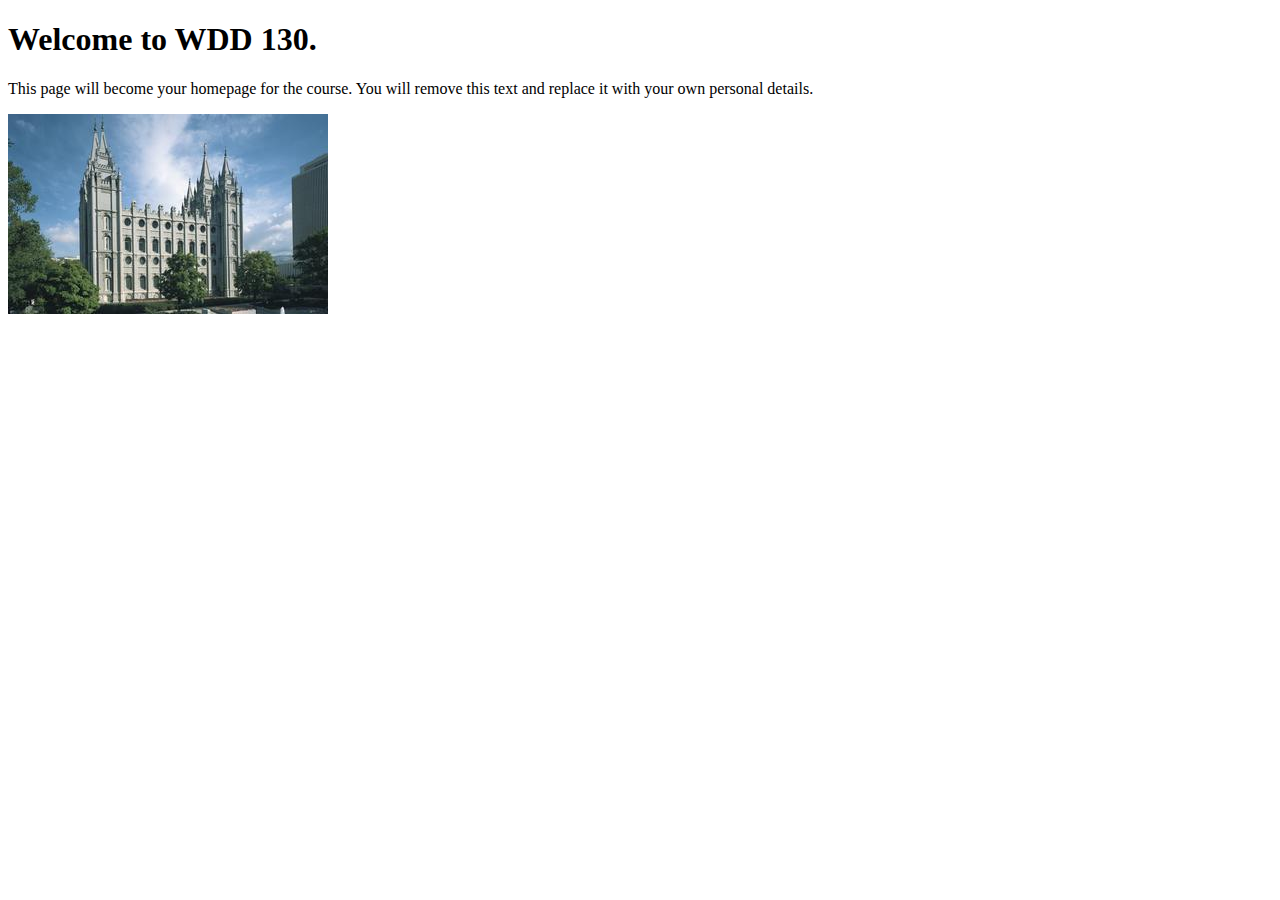
<file: index.html>
<!DOCTYPE html>
<html lang="en">
<head>
    <meta charset="UTF-8">
    <meta name="viewport" content="width=device-width, initial-scale=1.0">
    <title>WDD 130 | Personal Homepage</title>
</head>
<body>
    <h1>Welcome to WDD 130.</h1>
    <p>This page will become your homepage for the course. You will remove this text and replace it with your own personal details.</p>

    <img src="images/salt-lake-temple.jpg" alt="The Salt Lake Temple.">
</body>
</html>
</file>
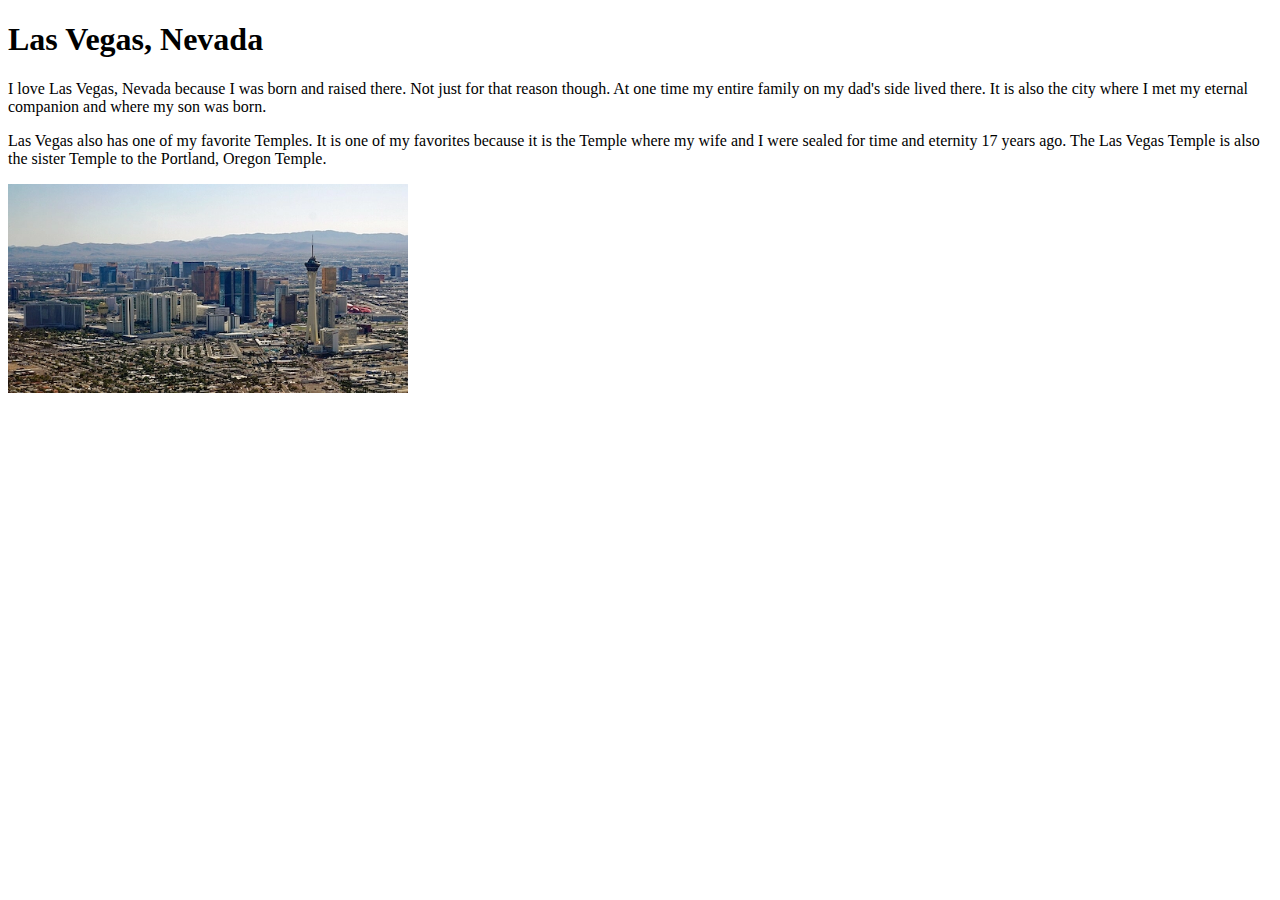
<file: week01/favorite-city.html>
<!DOCTYPE html>
<html lang="en">
    <head>
        <meta charset="UTF-8">
        <meta name="viewport" content="width=device-width, initial-scale=1.0">
        <title>WDD 130 | My Favorite City</title>
    </head>
    <body>
        <h1>
            Las Vegas, Nevada
        </h1>
        <p>
            I love Las Vegas, Nevada because I was born and raised there. Not just for that reason though. At one time my entire family on my dad's side lived there. It is also the city where I met my eternal companion and where my son was born.
        </p>
        <p>
            Las Vegas also has one of my favorite Temples. It is one of my favorites because it is the Temple where my wife and I were sealed for time and eternity 17 years ago. The Las Vegas Temple is also the sister Temple to the Portland, Oregon Temple.
        </p>
        <img src="images/vegas.webp" alt="Las Vegas Nevada" width="400">
    </body>
</html>
</file>
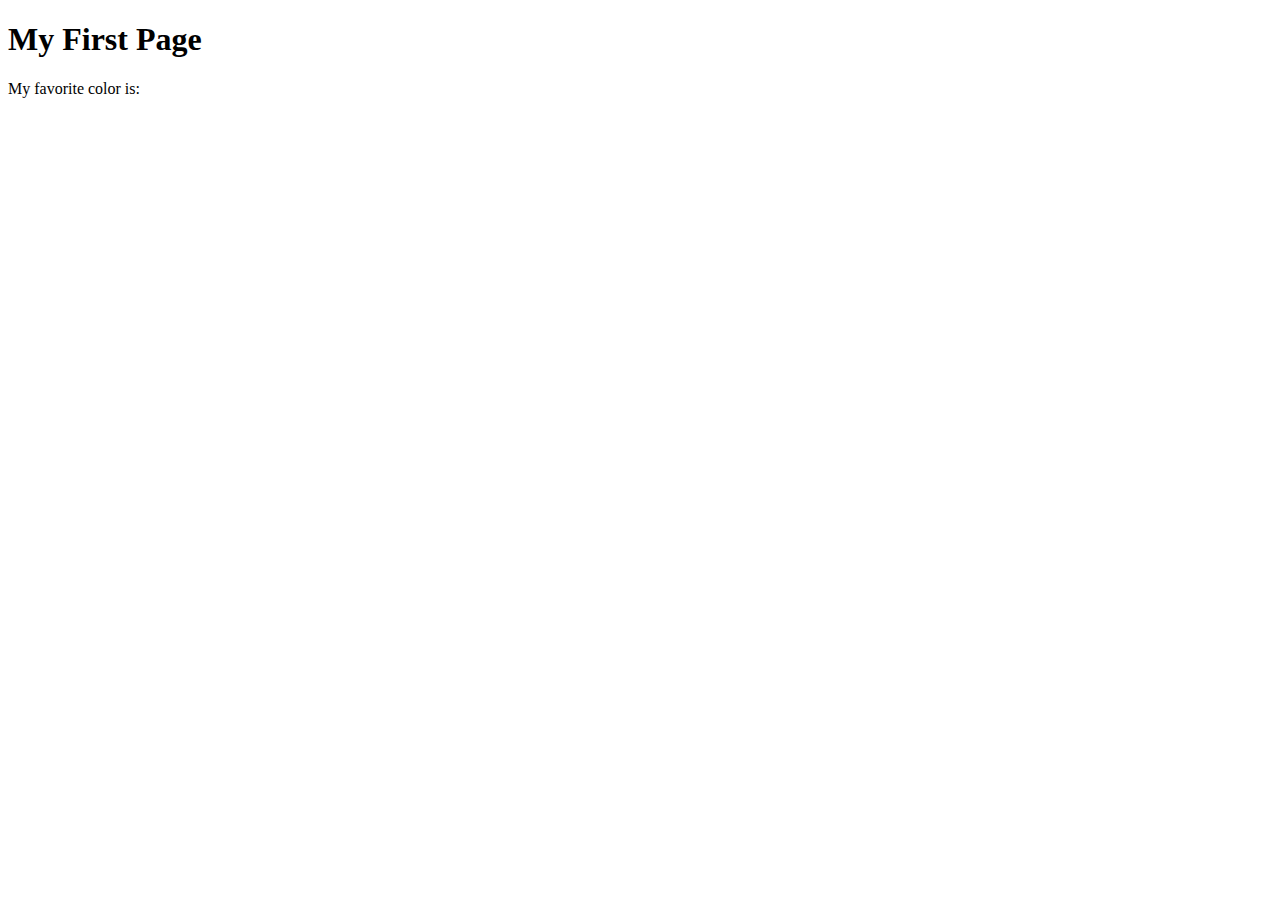
<file: week01/first-page.html>
<!DOCTYPE html>
<html lang="en">
<head>
    <meta charset="UTF-8">
    <meta name="viewport" content="width=device-width, initial-scale=1.0">
    <title>My First Page</title>
</head>
<body>
    <h1>My First Page</h1>
    <p>My favorite color is: </p>
</body>
</html>
</file>
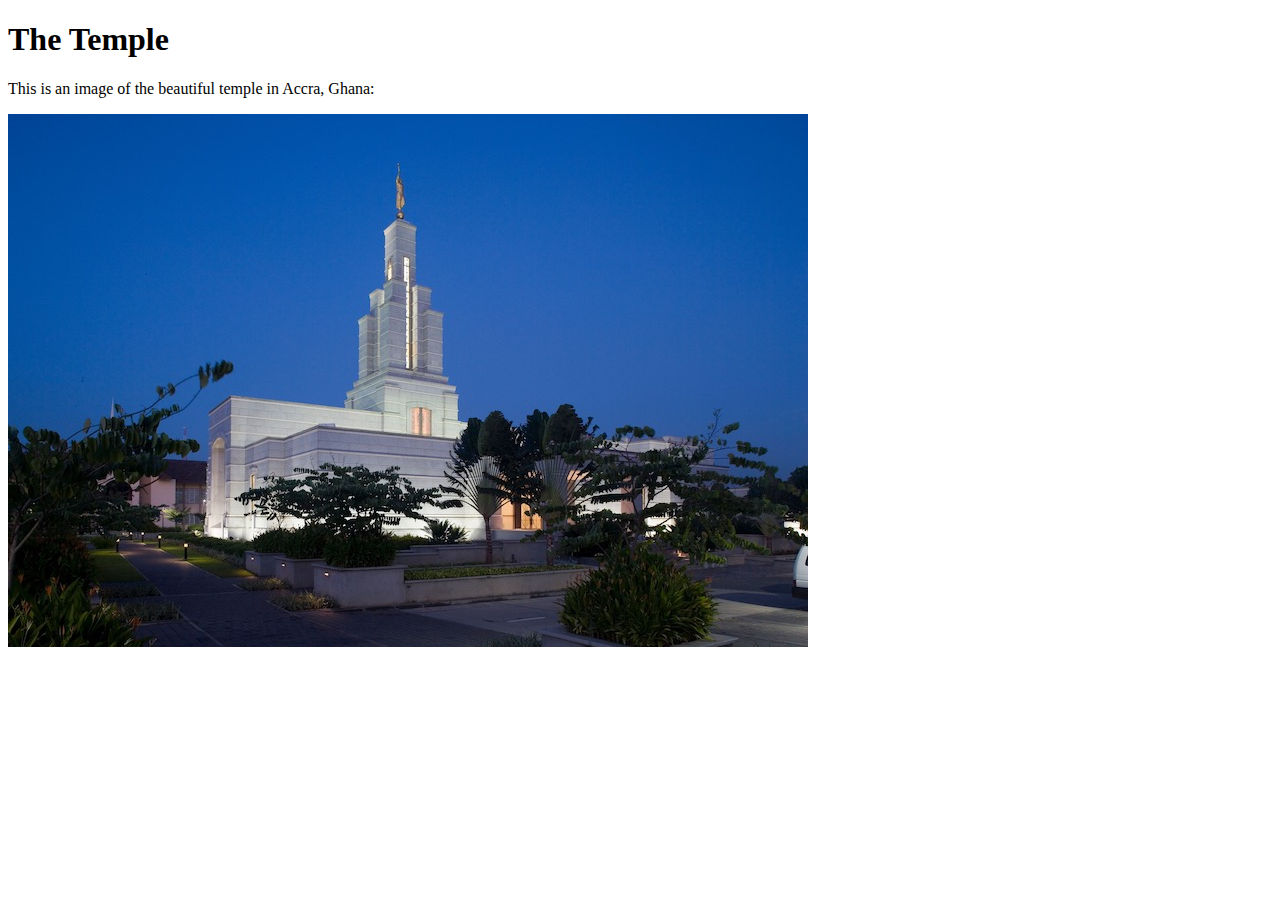
<file: week01/images-solution.html>
<!DOCTYPE html>
<html lang="en">
<head>
    <meta charset="UTF-8">
    <meta name="viewport" content="width=device-width, initial-scale=1.0">
    <title>Temple Image</title>
</head>
<body>
    <h1>The Temple</h1>
    <p>This is an image of the beautiful temple in Accra, Ghana:</p>
    <img src="images/temple-small.jpg" alt="The Accra Ghana Temple">
    
</body>
</html>
</file>
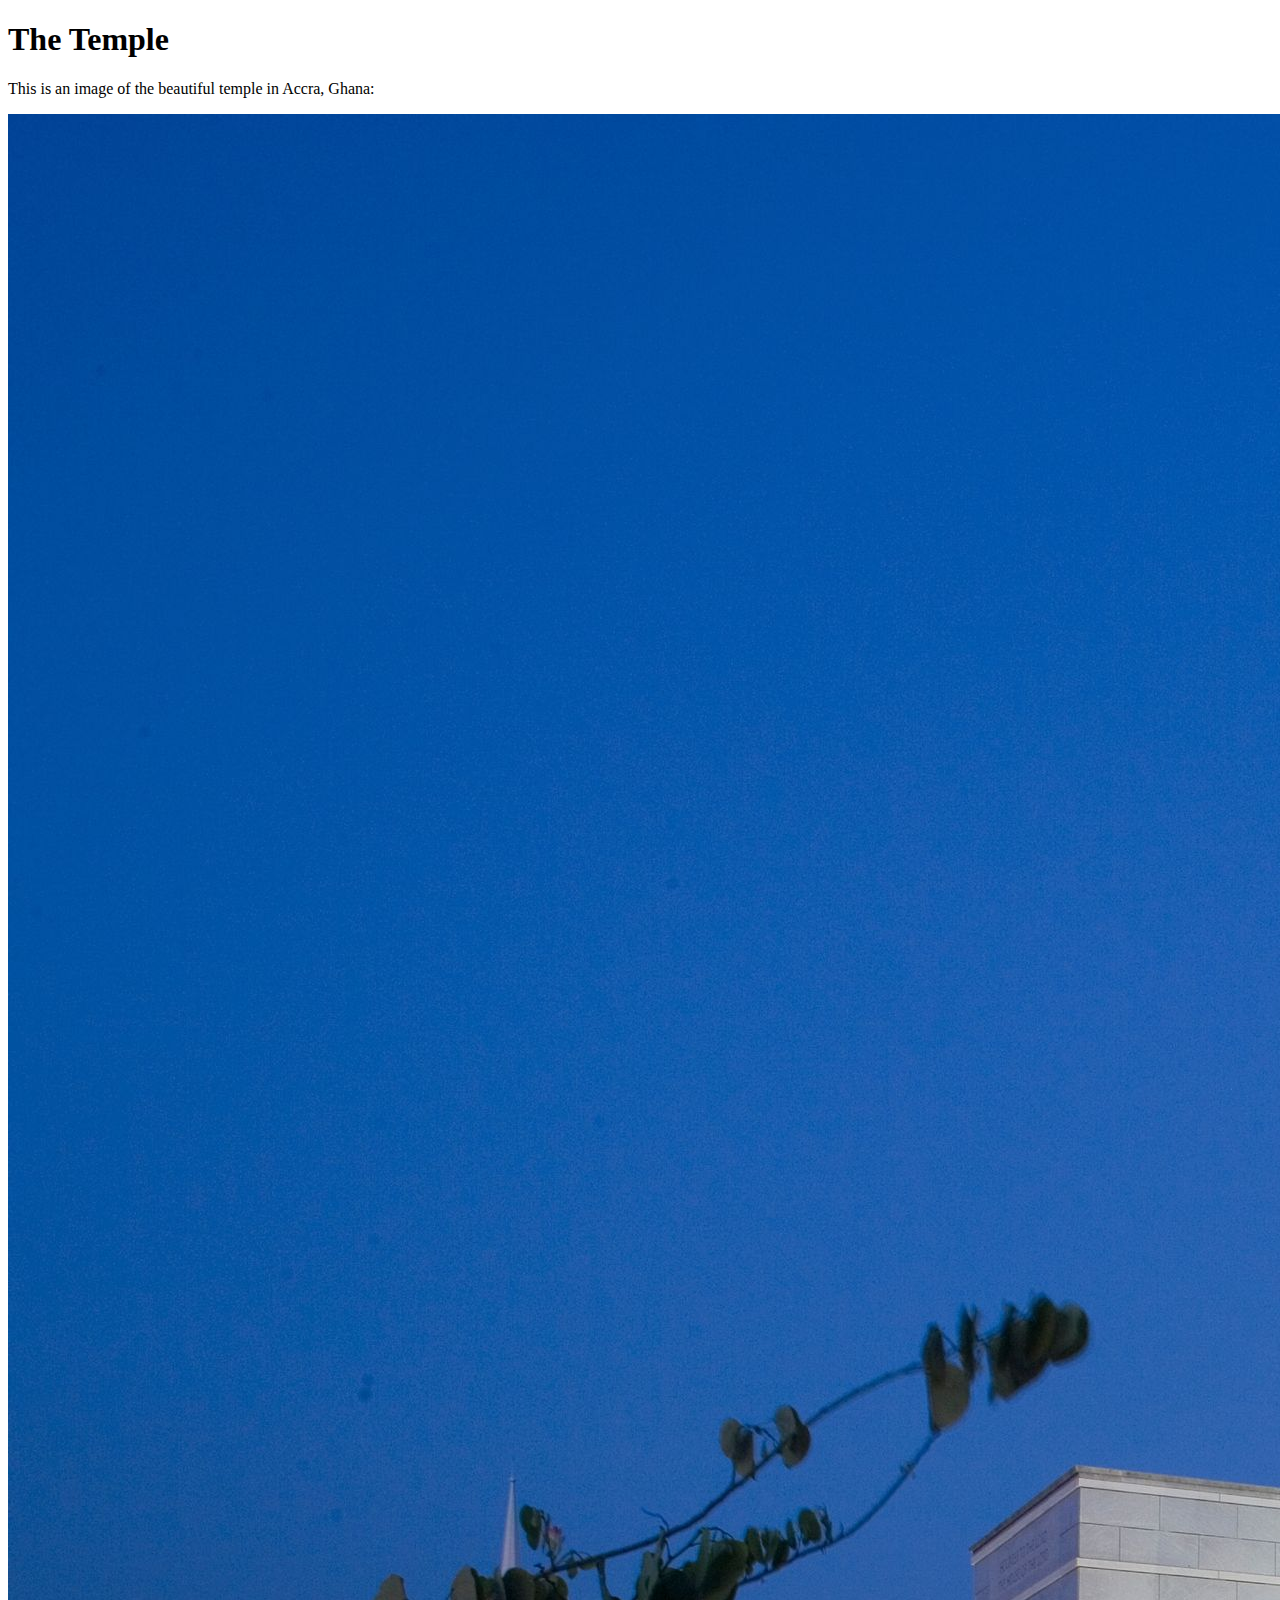
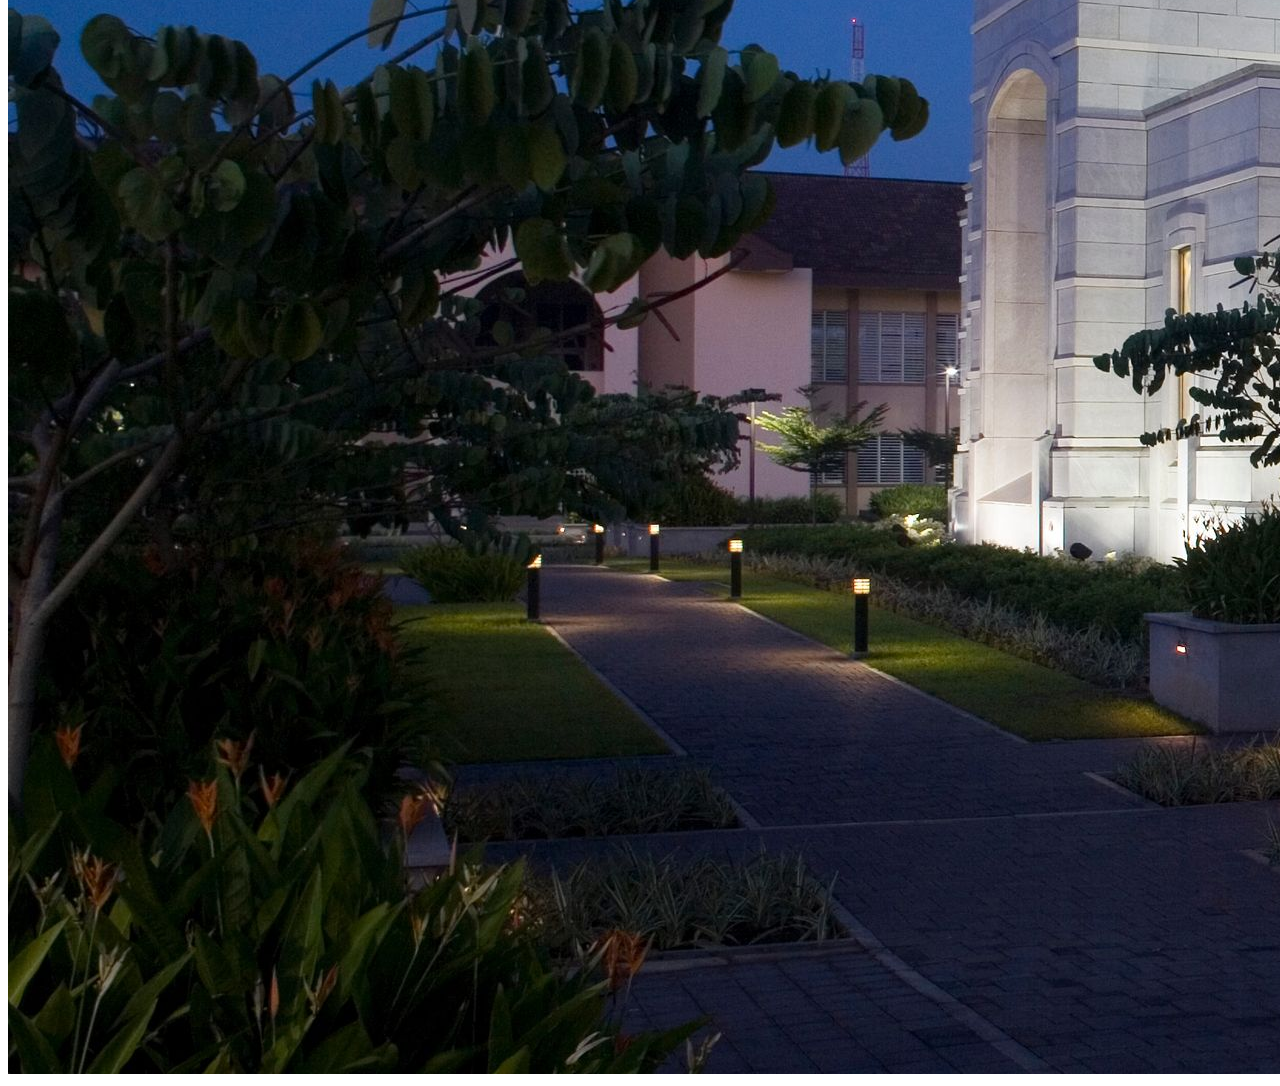
<file: week01/images.html>
<!DOCTYPE html>
<html lang="en">
<head>
    <meta charset="UTF-8">
    <meta name="viewport" content="width=device-width, initial-scale=1.0">
    <title>Temple Image</title>
</head>
<body>
    <h1>The Temple</h1>
    <p>This is an image of the beautiful temple in Accra, Ghana:</p>
    <img src="images/temple-large.jpeg" alt="The Accra Ghana Temple">
    
</body>
</html>
</file>
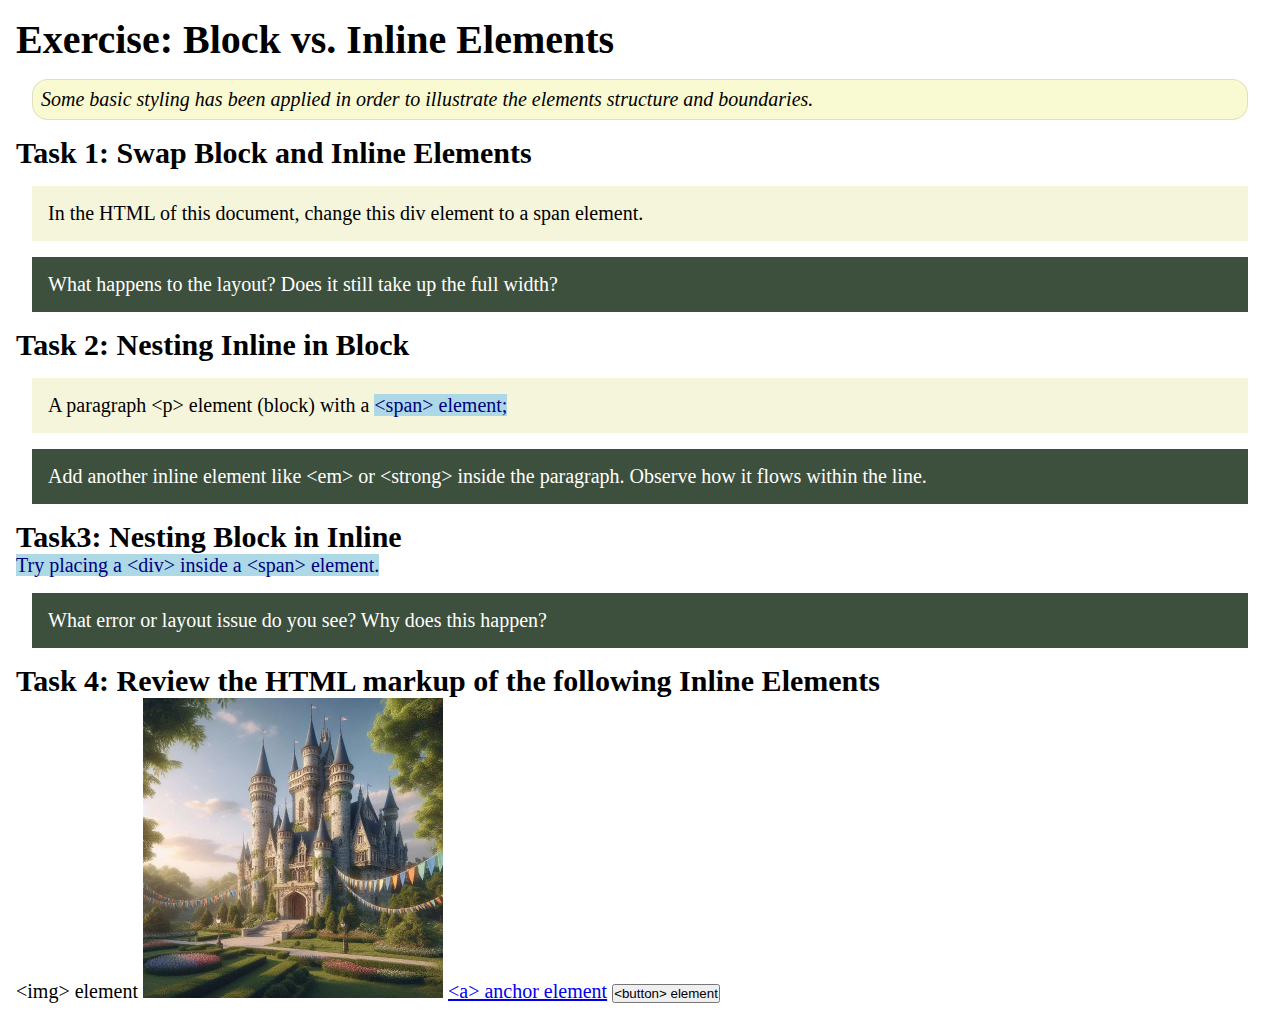
<file: week02/block-vs-inline.html>
<!DOCTYPE html>
<html lang="en">

<head>
    <meta charset="UTF-8">
    <meta name="viewport" content="width=device-width, initial-scale=1.0">
    <title>Exercise: Block vs. Inline Elements</title>
    <link rel="stylesheet" href="styles/block-vs-inline.css">
</head>

<body>
    <main>
        <h1>Exercise: Block vs. Inline Elements</h1>
        <p class="note">Some basic styling has been applied in order to illustrate the elements structure and
            boundaries.</p>

        <h2>Task 1: Swap Block and Inline Elements</h2>
        <div>In the HTML of this document, change this div element to a span element.</div>

        <p class="question">What happens to the layout? Does it still take up the full width?</p>

        <h2>Task 2: Nesting Inline in Block</h2>
        <p>A paragraph &lt;p&gt; element (block) with a <span>&lt;span&gt; element;</span></p>
        <p class="question">Add another inline element like &lt;em&gt; or &lt;strong&gt; inside the paragraph. Observe
            how it flows within the line.</p>

        <h2>Task3: Nesting Block in Inline</h2>
        <span>Try placing a &lt;div&gt; inside a &lt;span&gt; element.</span>
            <p class="question">What error or layout issue do you see? Why does this happen?</p>


            <h2>Task 4: Review the HTML markup of the following Inline Elements</h2>
        &lt;img&gt; element
        <img src="images/castle.webp" alt="placeholder image (images are inline)" width="300" height="300">
        <a href="https://churchofjesuschrist.org">&lt;a&gt; anchor element</a>
        <button type="button">&lt;button&gt; element</button>
    </main>
</body>

</html>
</file>
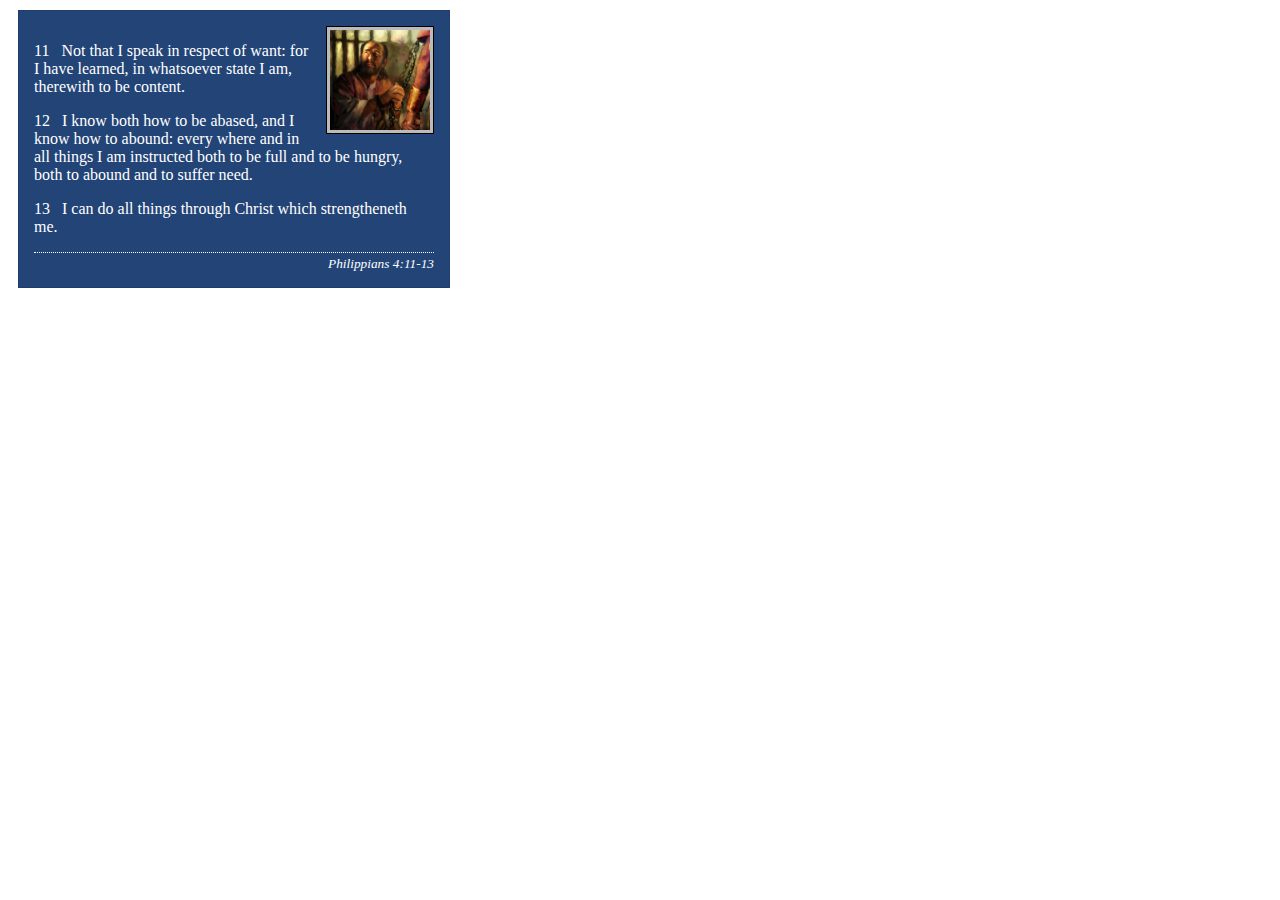
<file: week02/box-model-solution.html>
<!DOCTYPE html>
<html lang="en">
<head>
    <meta charset="UTF-8">
    <meta name="viewport" content="width=device-width, initial-scale=1.0">
    <title>Box Model Activity</title>
    <link rel="stylesheet" href="styles/box-model-solution.css">
</head>
<body>
    <main>
        <div class="callout">
            <img src="images/apostle-paul-imprisoned.webp" alt="Paul the Apostle - Imprisoned in Rome" width="200" height="200">
            <blockquote>
                <p>11 &nbsp; Not that I speak in respect of want: for I have learned, in whatsoever state I am, therewith to be content.</p>
                <p>12 &nbsp; I know both how to be abased, and I know how to abound: every where and in all things I am instructed both to be full and to be hungry, both to abound and to suffer need.</p>
                <p>13 &nbsp; I can do all things through Christ which strengtheneth me.</p>
            </blockquote>
            <cite>Philippians 4:11-13</cite>
        </div>
    </main>
</body>
</html>
</file>
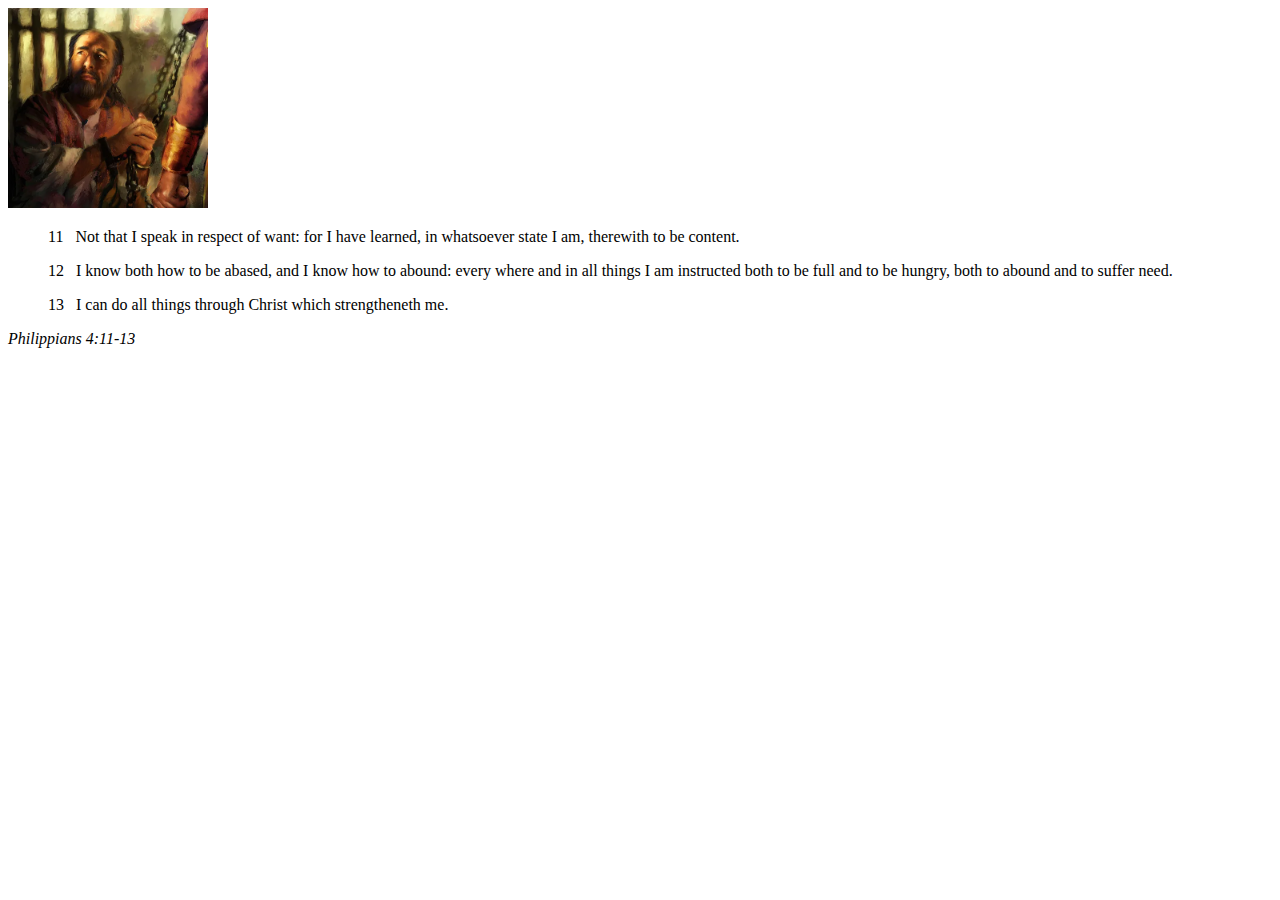
<file: week02/box-model.html>
<!DOCTYPE html>
<html lang="en">
<head>
    <meta charset="UTF-8">
    <meta name="viewport" content="width=device-width, initial-scale=1.0">
    <title>Box Model Activity</title>
</head>
<body>
    <main>
        <div class="callout">
            <img src="images/apostle-paul-imprisoned.webp" alt="Paul the Apostle - Imprisoned in Rome" width="200" height="200">
            <blockquote>
                <p>11 &nbsp; Not that I speak in respect of want: for I have learned, in whatsoever state I am, therewith to be content.</p>
                <p>12 &nbsp; I know both how to be abased, and I know how to abound: every where and in all things I am instructed both to be full and to be hungry, both to abound and to suffer need.</p>
                <p>13 &nbsp; I can do all things through Christ which strengtheneth me.</p>
            </blockquote>
            <cite>Philippians 4:11-13</cite>
        </div>
    </main>
</body>
</html>
</file>
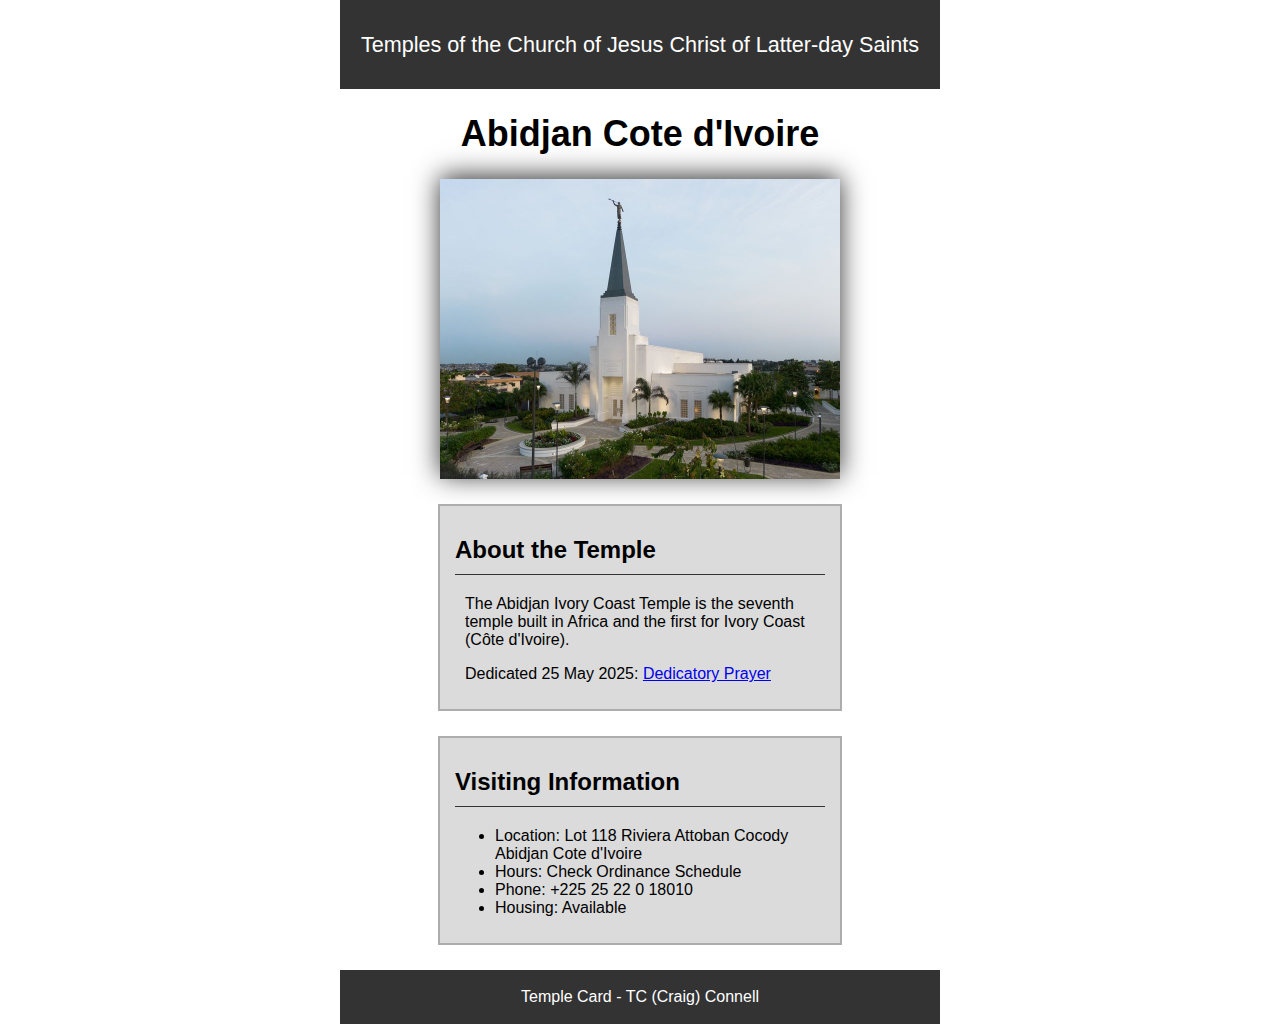
<file: week02/temple.html>
<!DOCTYPE html>
<html lang="en">

<head>
    <meta charset="UTF-8">
    <meta name="viewport" content="width=device-width, initial-scale=1.0">
    <title>Temple Card - Abidjan Cote d'Ivoire</title>
    <link rel="stylesheet" href="styles/temple.css">
</head>

<body>
    <header>
        <p>Temples of the Church of Jesus Christ of Latter-day Saints</p>
    </header>
    <main>
        <h1>Abidjan Cote d'Ivoire</h1>
        <picture>
            <img src="images/abidjan-ivory-coast.jpeg" alt="Abidjan Cote d'Ivoire Temple">
        </picture>
        <section>
            <h2>About the Temple</h2>
            <p>The Abidjan Ivory Coast Temple is the seventh temple built in Africa and the first for Ivory Coast (Côte
                d'Ivoire).</p>
            <p>Dedicated 25 May 2025: <a
                    href="https://www.churchofjesuschrist.org/temples/dedicatory-prayer/abidjan-ivory-coast-temple/2025-05-25?lang=eng"
                    target="_blank" rel="noopener noreferrer">Dedicatory Prayer</a></p>
        </section>
        <section>
            <h2>Visiting Information</h2>
            <ul>
                <li>Location: Lot 118 Riviera Attoban Cocody Abidjan Cote d'Ivoire</li>
                <li>Hours: Check Ordinance Schedule</li>
                <li>Phone: +225 25 22 0 18010</li>
                <li>Housing: Available</li>
            </ul>
        </section>
    </main>
    <footer>
        <p>Temple Card - TC (Craig) Connell</p>
    </footer>
</body>

</html>
</file>
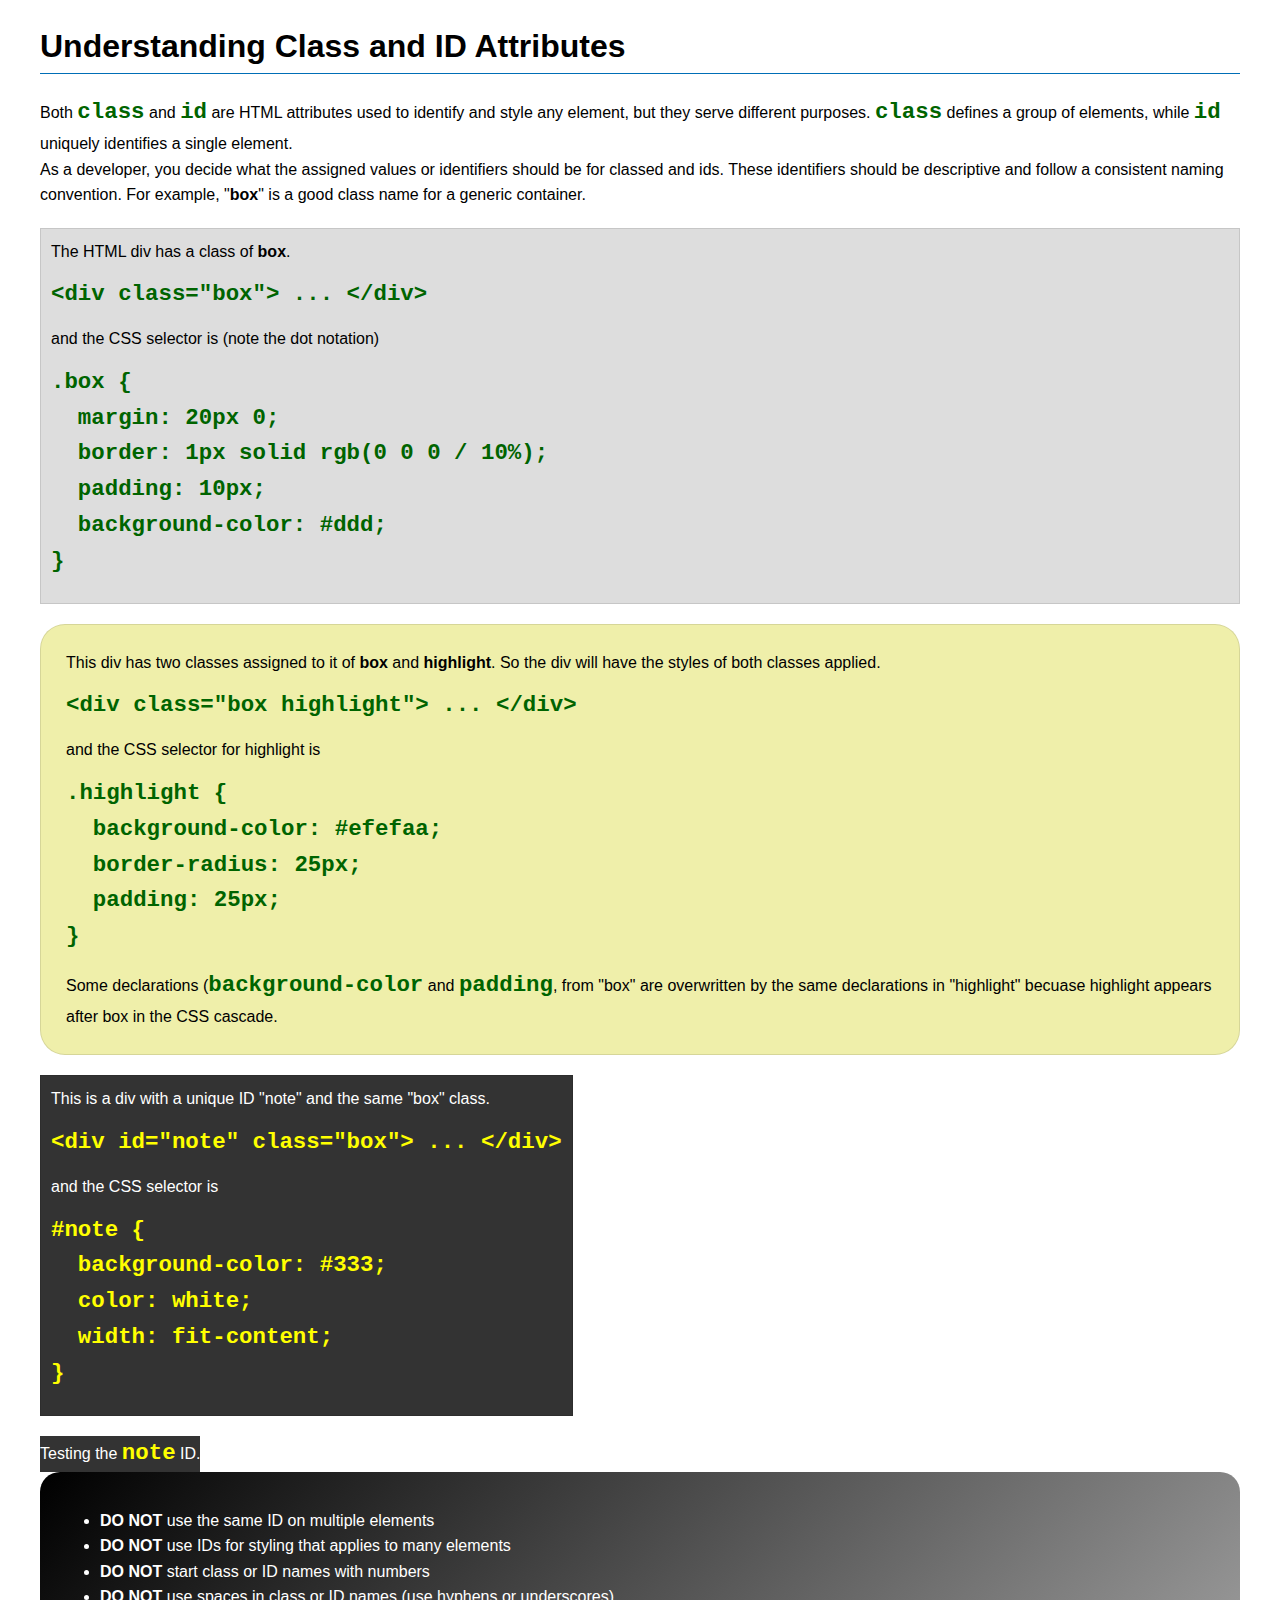
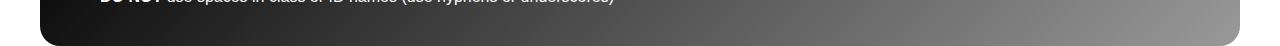
<file: week03/class-and-id.html>
<!DOCTYPE html>
<html lang="en">

<head>
    <meta charset="UTF-8">
    <meta name="viewport" content="width=device-width, initial-scale=1.0">
    <title>Class vs ID Attributes</title>
    <link rel="stylesheet" href="styles/class-and-id.css">
</head>

<body>
    <h1>Understanding Class and ID Attributes</h1>
    <p>Both <code>class</code> and <code>id</code> are HTML attributes used to identify and style any element, but they
        serve different purposes. <code>class</code> defines a group of elements, while <code>id</code> uniquely
        identifies a single element.</p>
    <p>As a developer, you decide what the assigned values or identifiers should be for classed and ids. These
        identifiers should be
        descriptive and follow a consistent naming convention. For example, "<strong>box</strong>" is a good class name
        for a generic container.</p>
    <div class="box">
        <p>The HTML div has a class of <strong>box</strong>.</p>
        <pre><code class="html">&lt;div class="box"&gt; ... &lt;/div&gt;</code></pre>
        and the CSS selector is (note the dot notation)
        <pre><code class="css">.box {
  margin: 20px 0;
  border: 1px solid rgb(0 0 0 / 10%);
  padding: 10px;
  background-color: #ddd; 
}</code></pre>
    </div>

    <div class="box highlight">
        <p>This div has two classes assigned to it of <strong>box</strong> and <strong>highlight</strong>. So the div
            will have the styles of both classes applied.</p>
        <pre><code class="html">&lt;div class="box highlight"&gt; ... &lt;/div&gt;</code></pre>
        and the CSS selector for highlight is
        <pre><code class="css">.highlight {
  background-color: #efefaa;
  border-radius: 25px;
  padding: 25px;
}</code></pre>
<p>Some declarations (<code>background-color</code> and <code>padding</code>, from "box" are overwritten by the same declarations in "highlight" becuase highlight appears after box in the CSS cascade.</p>
    </div>

    <div id="note" class="box">
        <p>This is a div with a unique ID "note" and the same "box" class.</p>
        <pre><code class="html">&lt;div id="note" class="box"&gt; ... &lt;/div&gt;</code></pre>
        and the CSS selector is
        <pre><code class="css">#note {
  background-color: #333;
  color: white;
  width: fit-content;
}</code></pre>
    </div>

    <div id="note">
        <p>Testing the <code>note</code> ID.</p>
    </div>

    <section id="best-practice">
        <ul>
            <li><strong>DO NOT</strong> use the same ID on multiple elements</li>
            <li><strong>DO NOT</strong> use IDs for styling that applies to many elements</li>
            <li><strong>DO NOT</strong> start class or ID names with numbers</li>
            <li><strong>DO NOT</strong> use spaces in class or ID names (use hyphens or underscores)</li>
        </ul>
    </section>




</body>

</html>
</file>
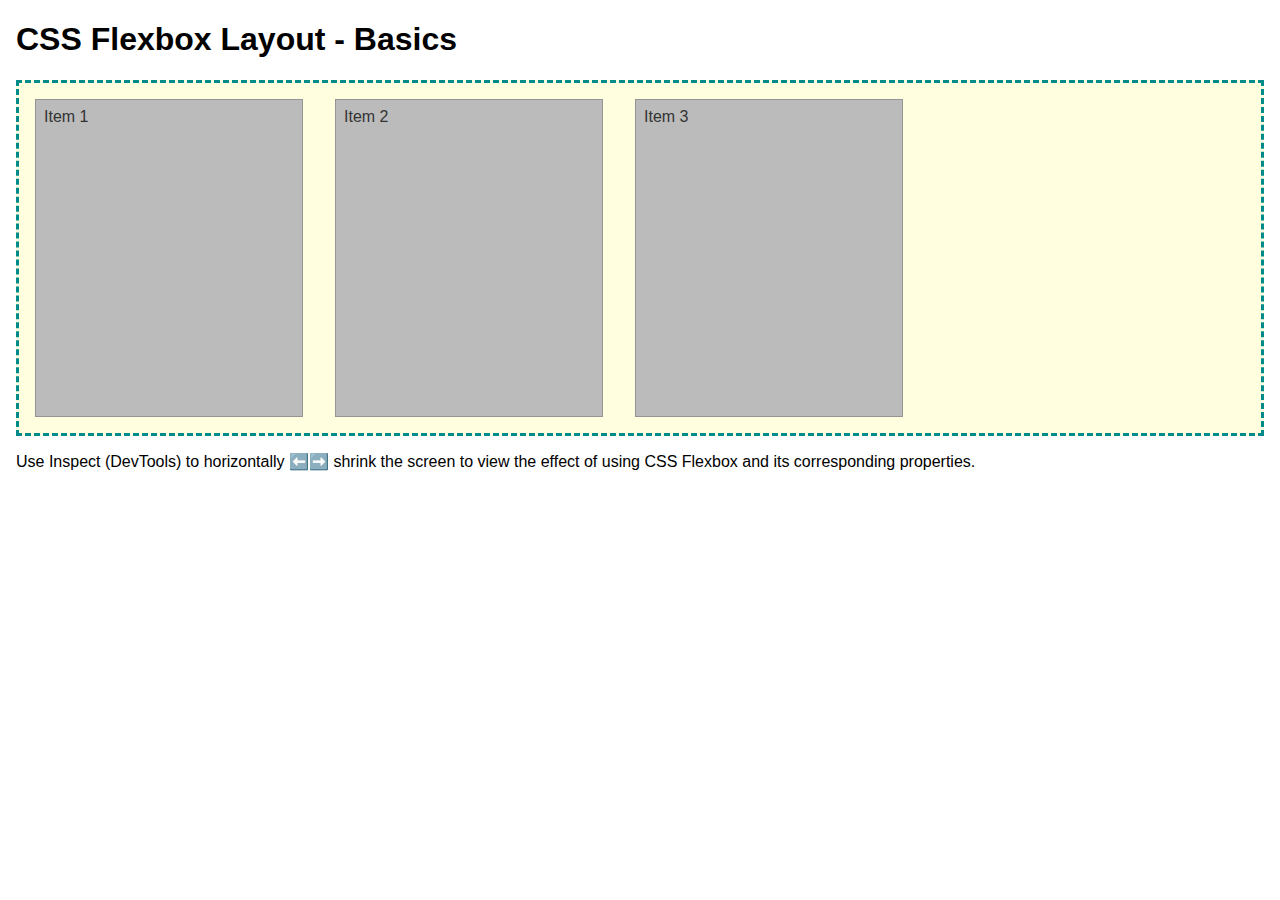
<file: week04/flexbox-layout.html>
<!DOCTYPE html>
<html lang="en">
<head>
    <meta charset="UTF-8">
    <meta name="viewport" content="width=device-width, initial-scale=1.0">
    <title>CSS Flexbox Layout - Basics</title>
    <link rel="stylesheet" href="styles/flexbox.css">
</head>
<body>
    <main>
        <h1>CSS Flexbox Layout - Basics</h1>
        <div class="flex-container">
            <div class="flex-item item1">Item 1</div>
            <div class="flex-item item2">Item 2</div>
            <div class="flex-item item3">Item 3</div>
        </div>
        <p>Use Inspect (DevTools) to horizontally ⬅️➡️ shrink the screen to view the effect of using CSS Flexbox and its corresponding properties.</p>
    </main>
</body>
</html>
</file>
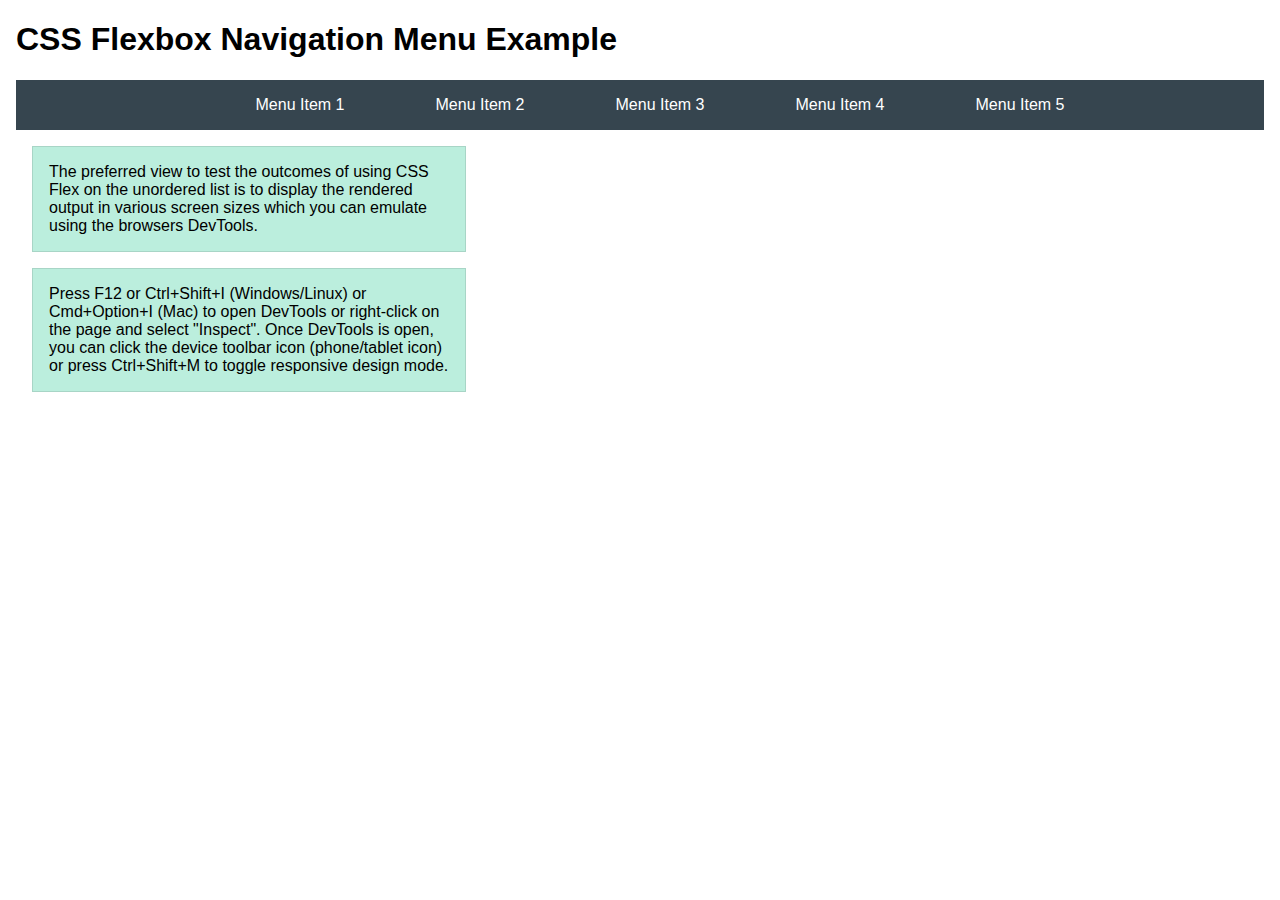
<file: week04/flexbox-menu.html>
<!DOCTYPE html>
<html lang="en">
<head>
    <meta charset="UTF-8">
    <meta name="viewport" content="width=device-width, initial-scale=1.0">
    <title>CSS Flexbox - Navigation Menu</title>
    <link rel="stylesheet" href="styles/flexbox-menu.css">
</head>
<body>
    <main>
        <h1>CSS Flexbox Navigation Menu Example</h1>
        <nav>
            <ul>
                <li><a href="#">Menu Item 1</a></li>
                <li><a href="#">Menu Item 2</a></li>
                <li><a href="#">Menu Item 3</a></li>
                <li><a href="#">Menu Item 4</a></li>
                <li><a href="#">Menu Item 5</a></li>
            </ul>
        </nav>
        <p>The preferred view to test the outcomes of using CSS Flex on the unordered list is to display the rendered output in various screen sizes which you can emulate using the browsers DevTools.</p>

        <p>Press F12 or Ctrl+Shift+I (Windows/Linux) or Cmd+Option+I (Mac) to open DevTools or right-click on the page and select "Inspect". Once DevTools is open, you can click the device toolbar icon (phone/tablet icon) or press Ctrl+Shift+M to toggle responsive design mode.</p>

                      
        
    </main>
</body>
</html>
</file>
<file: week02/styles/block-vs-inline.css>
* {
    margin: 0;
    padding: 0;
}

body {
    font-size: 20px;
    margin: 1rem;
}

p,
div {
    background-color: beige;
    margin: 1rem;
    padding: 1rem;
}

span {
    color: navy;
    background-color: lightblue;
}

code {
    margin: 0;
    padding: 0;
    color: green;
    font-size: 1.2rem;
}

.note {
    font-style: italic;
    background-color: lightgoldenrodyellow;
    border-radius: 1rem;
    border: 1px solid rgb(0 0 0 / 10%);
    margin: 1rem;
    padding: .5rem;
}

.question {
    background-color: #3d503d;
    color: #fff;
}
</file>
<file: week02/styles/box-model-solution.css>
.callout {
    max-width: 400px;
    margin: 10px;
    border: 1px solid rgba(0, 0, 0, .1);
    padding: 15px;
    background-color: #247;
    color: #fff;
}

.callout img {
    float: right;
    margin: 0 0 10px 15px;
    border: 1px solid #000;
    padding: 3px;
    background-color: #bbb;
    width: 100px;
    height: auto;

}

blockquote {
    margin: 0;
}

cite {
    display: block;
    border-top: 1px dotted #fff;
    padding-top: 3px;
    text-align: right;
    font-size: smaller;
}
</file>
<file: week02/styles/temple.css>
body {
    max-width: 600px;
    margin: 0 auto;
    font-family: Arial, Helvetica, sans-serif;
}

header {
    background-color: #333;
    color: white;
    padding: 10px;
    text-align: center;
    font-size: 1.35rem;
}

h1 {
    text-align: center;
    font-size: 2.25rem;
}

picture img {
    width: 400px;
    height: auto;
    margin: 0 auto;
    display: block;
   box-shadow: 0 -3px 25px #333;
}

section {
    background-color: #dbdbdb;
    max-width: 370px;
    margin: 0 auto;
    padding: 10px 15px;
    margin-top: 25px;
    border: 2px solid #adadad;
}

section h2 {
    border-bottom: 1px solid #333;
    padding-bottom: 10px;
}

section p {
    padding: 0 10px;    
}

footer {
    background-color: #333;
    color: white;
    padding: 2px;
    text-align: center;
    margin-top: 25px;
}
</file>
<file: week03/styles/class-and-id.css>
body {
    font-family: Arial, sans-serif;
    line-height: 1.6;
    margin: 0;
    padding: 0 40px;
}

h1 {
    border-bottom: 1px solid rgb(0 110 182);
    padding-bottom: 0;
}



p {
    margin: 0;
}

code {
    color: darkgreen;
    font-weight: 700;
    font-size: 1.4rem;
}

/* Class examples - can be reused */

.box {
    margin: 20px 0;
    border: 1px solid rgb(0 0 0 / 10%);
    padding: 10px;
    background-color: #ddd; /* this is shorthand for #dddddd */
}

.highlight {
    background-color: #efefaa;
    border-radius: 25px;
    padding: 25px;
}

/* ID examples - should be unique */

#note {
    background-color: #333;
    color: white;
    width: fit-content;
}

#note code {
    color: yellow;
}

#best-practice {
    background: linear-gradient(135deg, #000 0%, #999 100%);
    color: white;
    border-radius: 20px;
    padding: 20px
}
</file>
<file: week04/styles/flexbox.css>
body {
    font-family: Helvetica, Arial, sans-serif;
    margin: 1rem;
}

.flex-container {
    border: 3px dashed darkcyan;
    background-color: lightyellow;
    display: flex;
    flex-wrap: wrap;
}

.flex-item {
    width: 250px;
    margin: 1rem;
    border: 1px solid rgb(0 0 0 / 20%);
    padding: 0.5rem;
    background-color: #bbb;
    color: #333;
}

.item1 {
    min-height: 100px;
}

.item2 {
    min-height: 200px;
}

.item3 {
    min-height: 300px;
}
</file>
<file: week04/styles/flexbox-menu.css>
body {
    font-family: Helvetica, Arial, sans-serif;
    margin: 1rem;
}

nav {
    background-color: #36454f;
}

nav ul {
    list-style-type: none;
    display: flex;
    flex-wrap: wrap;
    max-width: 900px;
    margin: 0 auto;
    justify-content: space-around;
    align-items: center;
}

nav a {
    display: block;
    color: #fff;
    text-align: center;
    padding: 1rem;
    text-decoration: none;
}

p {
    margin: 1rem;
    border: 1px solid rgb(0 0 0 / 10%);
    padding: 1rem;
    background-color: #bed;
    max-width: 400px;
}

#devtools-btn {
    background-color: #36454f;
    color: white;
    border: none;
    padding: 12px 24px;
    margin: 1rem;
    font-size: 16px;
    font-family: Helvetica, Arial, sans-serif;
    border-radius: 4px;
    cursor: pointer;
    transition: background-color 0.3s ease;
}

#devtools-btn:hover {
    background-color: #4a5a6a;
}

#devtools-btn:active {
    background-color: #2a3a4a;
}
</file>
